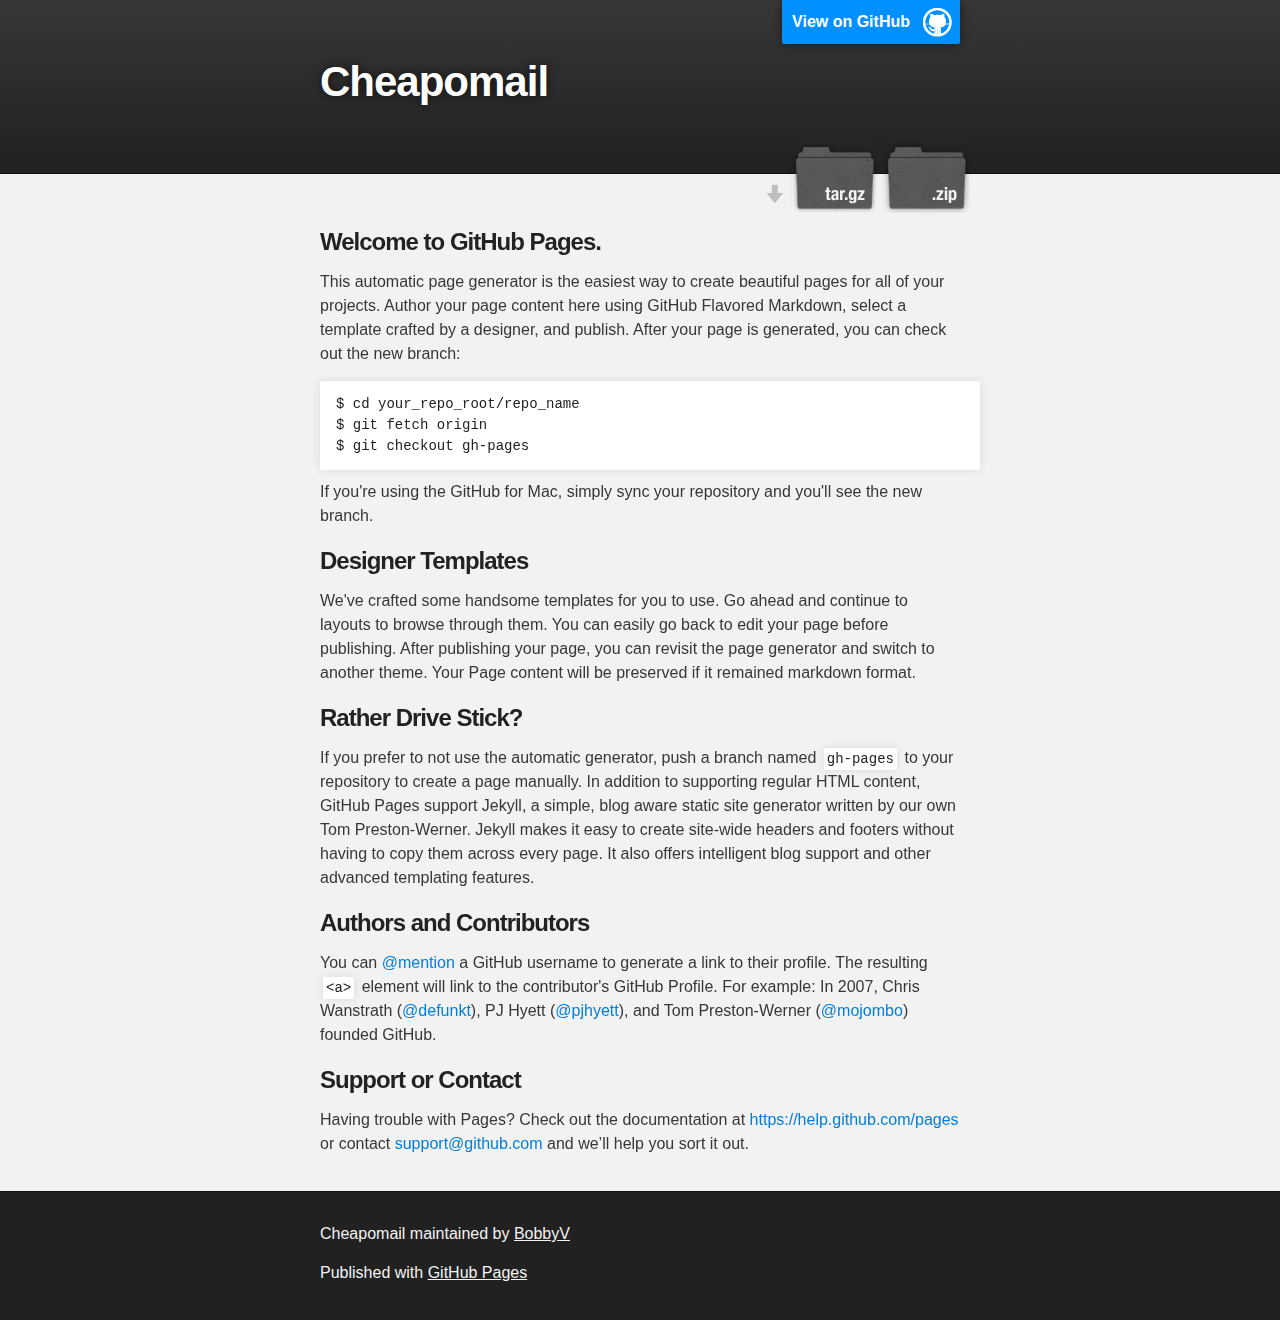
<file: index.html>
<!DOCTYPE html>
<html>

  <head>
    <meta charset='utf-8'>
    <meta http-equiv="X-UA-Compatible" content="chrome=1">
    <meta name="description" content="Cheapomail : ">

    <link rel="stylesheet" type="text/css" media="screen" href="stylesheets/stylesheet.css">

    <title>Cheapomail</title>
  </head>

  <body>

    <!-- HEADER -->
    <div id="header_wrap" class="outer">
        <header class="inner">
          <a id="forkme_banner" href="https://github.com/BobbyV/cheapomail">View on GitHub</a>

          <h1 id="project_title">Cheapomail</h1>
          <h2 id="project_tagline"></h2>

            <section id="downloads">
              <a class="zip_download_link" href="https://github.com/BobbyV/cheapomail/zipball/master">Download this project as a .zip file</a>
              <a class="tar_download_link" href="https://github.com/BobbyV/cheapomail/tarball/master">Download this project as a tar.gz file</a>
            </section>
        </header>
    </div>

    <!-- MAIN CONTENT -->
    <div id="main_content_wrap" class="outer">
      <section id="main_content" class="inner">
        <h3>
<a id="welcome-to-github-pages" class="anchor" href="#welcome-to-github-pages" aria-hidden="true"><span class="octicon octicon-link"></span></a>Welcome to GitHub Pages.</h3>

<p>This automatic page generator is the easiest way to create beautiful pages for all of your projects. Author your page content here using GitHub Flavored Markdown, select a template crafted by a designer, and publish. After your page is generated, you can check out the new branch:</p>

<pre><code>$ cd your_repo_root/repo_name
$ git fetch origin
$ git checkout gh-pages
</code></pre>

<p>If you're using the GitHub for Mac, simply sync your repository and you'll see the new branch.</p>

<h3>
<a id="designer-templates" class="anchor" href="#designer-templates" aria-hidden="true"><span class="octicon octicon-link"></span></a>Designer Templates</h3>

<p>We've crafted some handsome templates for you to use. Go ahead and continue to layouts to browse through them. You can easily go back to edit your page before publishing. After publishing your page, you can revisit the page generator and switch to another theme. Your Page content will be preserved if it remained markdown format.</p>

<h3>
<a id="rather-drive-stick" class="anchor" href="#rather-drive-stick" aria-hidden="true"><span class="octicon octicon-link"></span></a>Rather Drive Stick?</h3>

<p>If you prefer to not use the automatic generator, push a branch named <code>gh-pages</code> to your repository to create a page manually. In addition to supporting regular HTML content, GitHub Pages support Jekyll, a simple, blog aware static site generator written by our own Tom Preston-Werner. Jekyll makes it easy to create site-wide headers and footers without having to copy them across every page. It also offers intelligent blog support and other advanced templating features.</p>

<h3>
<a id="authors-and-contributors" class="anchor" href="#authors-and-contributors" aria-hidden="true"><span class="octicon octicon-link"></span></a>Authors and Contributors</h3>

<p>You can <a href="https://github.com/blog/821" class="user-mention">@mention</a> a GitHub username to generate a link to their profile. The resulting <code>&lt;a&gt;</code> element will link to the contributor's GitHub Profile. For example: In 2007, Chris Wanstrath (<a href="https://github.com/defunkt" class="user-mention">@defunkt</a>), PJ Hyett (<a href="https://github.com/pjhyett" class="user-mention">@pjhyett</a>), and Tom Preston-Werner (<a href="https://github.com/mojombo" class="user-mention">@mojombo</a>) founded GitHub.</p>

<h3>
<a id="support-or-contact" class="anchor" href="#support-or-contact" aria-hidden="true"><span class="octicon octicon-link"></span></a>Support or Contact</h3>

<p>Having trouble with Pages? Check out the documentation at <a href="https://help.github.com/pages">https://help.github.com/pages</a> or contact <a href="mailto:support@github.com">support@github.com</a> and we’ll help you sort it out.</p>
      </section>
    </div>

    <!-- FOOTER  -->
    <div id="footer_wrap" class="outer">
      <footer class="inner">
        <p class="copyright">Cheapomail maintained by <a href="https://github.com/BobbyV">BobbyV</a></p>
        <p>Published with <a href="http://pages.github.com">GitHub Pages</a></p>
      </footer>
    </div>

    

  </body>
</html>
</file>
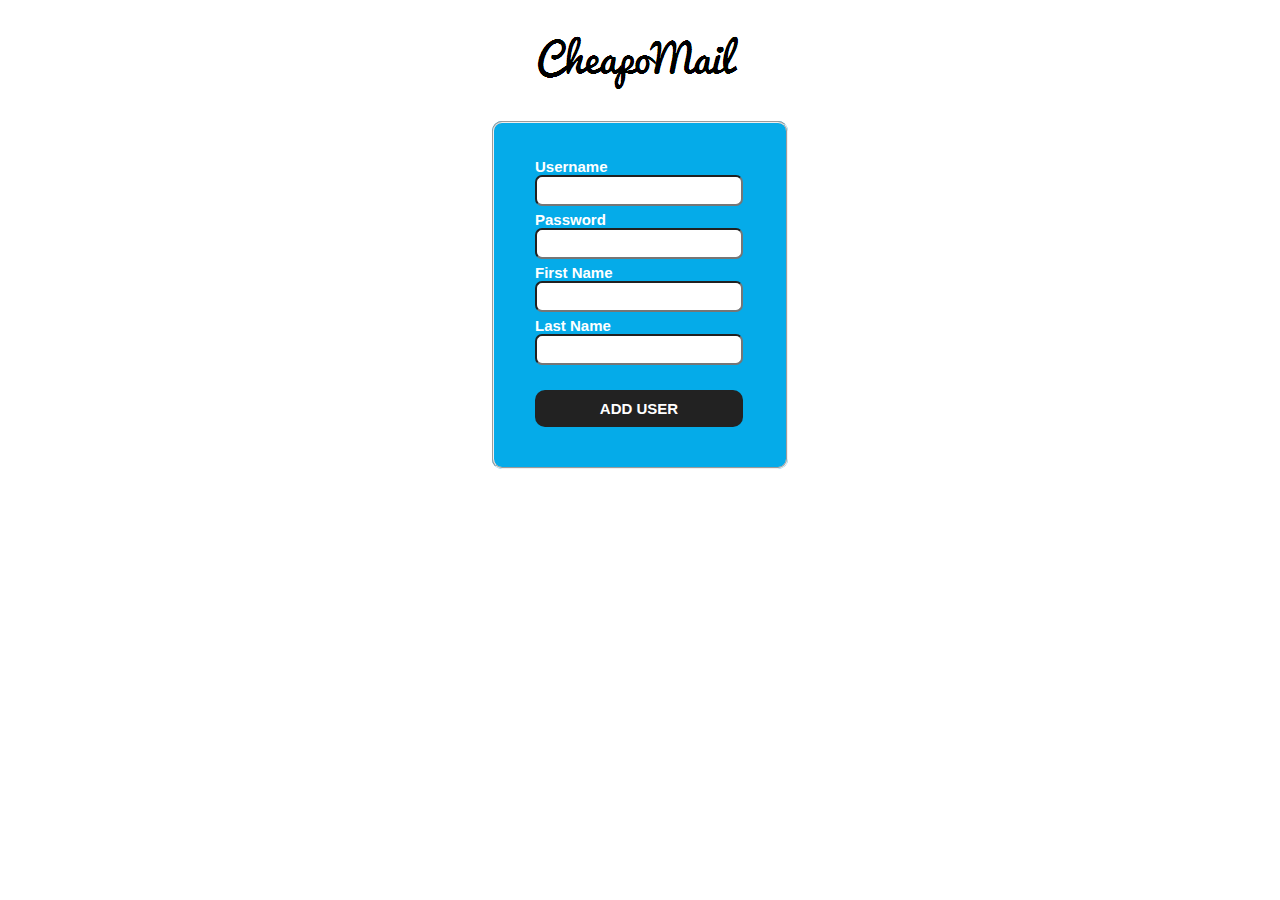
<file: adduser.html>
<!DOCTYPE html>
<html>
  <head>
    <title>Add User to Cheapo Mail</title>
    <link rel=stylesheet type="text/css" href="login.css">
    <script type="text/javascript" src="login.js"></script>
    <script src="lib/jquery-1.11.1.js"></script>
    <script src=""></script>
  </head>
  
  <body>
    <img class="logo" src="mail.png"/>
    <form id="logininfo" action="signup.php" method="post"> 
    <fieldset>
    <div id="info">
        <strong>Username</strong><br> <input type="text" id ="username" name="username" class="textfield"> <br>
        <strong>Password</strong><br> <input type="password" id ="password" name="password" class="textfield"> <br>
        <strong>First Name</strong><br> <input type="text" id ="firstname" name="firstname" class="textfield"> <br>
        <strong>Last Name</strong><br> <input type="text" id ="lastname" name="lastname" class="textfield"> <br>
        <button type= "submit" id="login" > <strong> ADD USER </strong> </button>
    </div>
    </fieldset>
    </form>
     <div id= "login_status"></div>
  </body>
</html>
</file>
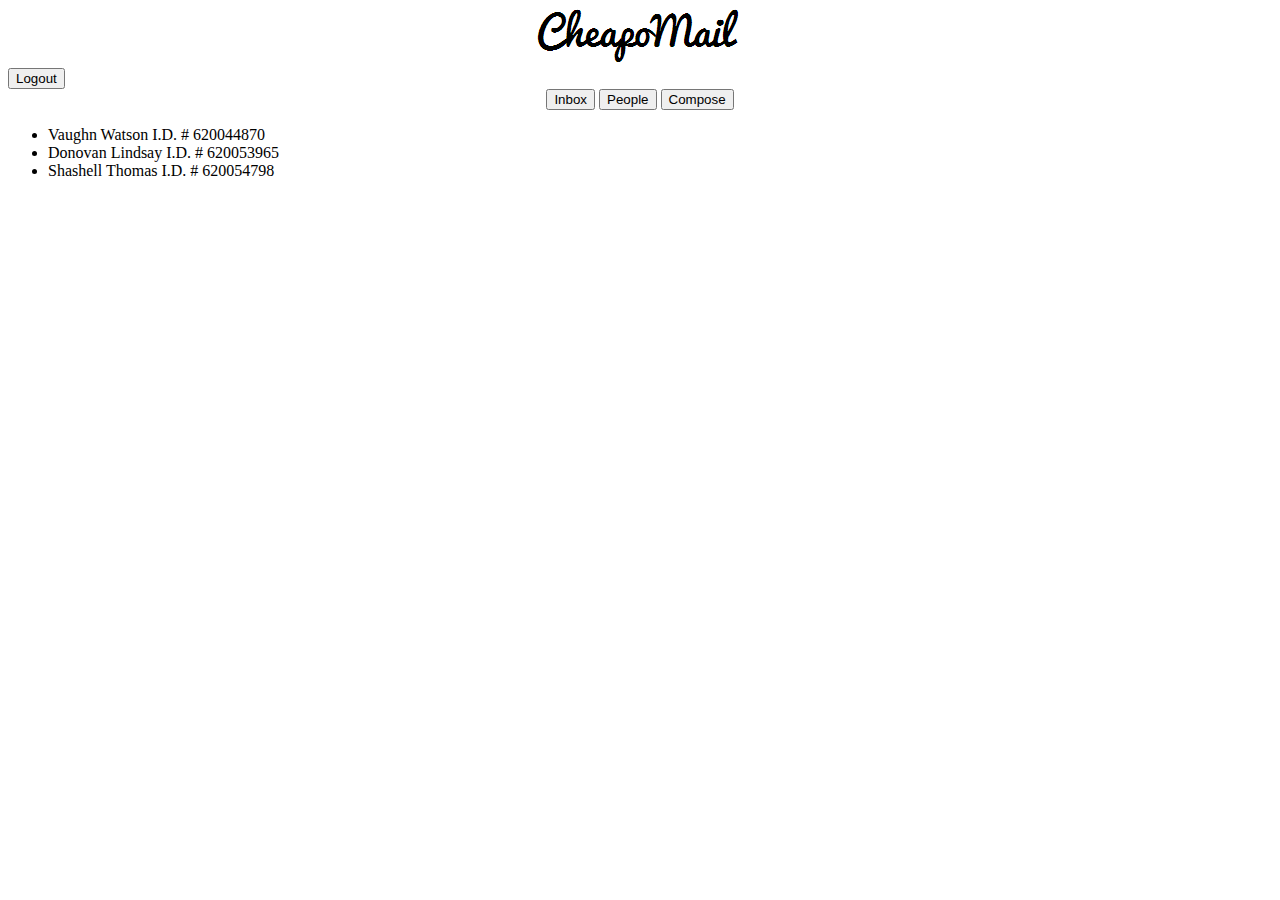
<file: homepage.html>
<!DOCTYPE html>
<html>
    <head>
        <title>Cheapomail</title>
        <link rel="stylesheet" href="homepage.css" type="text/css" />
        <script type="text/javascript" src="homepage.js"></script>
    </head>
    
    <body>
        <center><img src="mail.png"><br></center>
        <a href="index.html">
          <button id="logout"><div class= "menu_options">Logout</div></button>
        </a>
        <div id = "menu">
          <center>
            <!-- <button class="dobutton" id="Compose" ><div class= "menu_options">Compose</div></button> -->
            <button class="dobutton" id="Inbox" onclick="open_inbox()"><div class= "menu_options">Inbox</div></button>
            <button class="dobutton" id="People"><div class= "menu_options">People</div></button>
            <button onclick="startComp()">Compose</button>
          </center>
        </div>
        <div id="show" style="display:none">
          <form ng-show="adding" class="add-window" ng-submit="addItem()">
            <div class='header'>Compose a message</div>
            <div class='inner'>
              <div>
                <label>To: </label>
                <input type="text" ng-model="newItem.name" required>
              </div>
              <div>
                <label>Cc: </label>
                <input type="text" ng-model="newItem.publisher" required>
              </div>
              <div>
                <label>Message: </label>
                <textarea ng-model="newItem.description"></textarea>
              </div>
              <div class='button-bar'>
                <input type="submit" value="Send">
                <input type="reset" value="Cancel" onclick="stopComp()">
              </div>
            </div>
          </form>
        </div>
        <div id="open" class="notification-container" style="display:none">
          <div class="value unread">
            <h3 class="msgtitle">
                Kerry Williams
            </h3>
            <p class="subject">
              He dude wats happening?
            </p>
          </div>
        </div>
      </div>
      <p>
          <ul>
            <li>Vaughn Watson I.D. # 620044870</li> 
           <li>Donovan Lindsay I.D. # 620053965</li>
            <li>Shashell Thomas I.D. # 620054798</li>
          </ul>
      </p>
    </body>
</html>
</file>
<file: stylesheets/stylesheet.css>
/*******************************************************************************
Slate Theme for GitHub Pages
by Jason Costello, @jsncostello
*******************************************************************************/

@import url(pygment_trac.css);

/*******************************************************************************
MeyerWeb Reset
*******************************************************************************/

html, body, div, span, applet, object, iframe,
h1, h2, h3, h4, h5, h6, p, blockquote, pre,
a, abbr, acronym, address, big, cite, code,
del, dfn, em, img, ins, kbd, q, s, samp,
small, strike, strong, sub, sup, tt, var,
b, u, i, center,
dl, dt, dd, ol, ul, li,
fieldset, form, label, legend,
table, caption, tbody, tfoot, thead, tr, th, td,
article, aside, canvas, details, embed,
figure, figcaption, footer, header, hgroup,
menu, nav, output, ruby, section, summary,
time, mark, audio, video {
  margin: 0;
  padding: 0;
  border: 0;
  font: inherit;
  vertical-align: baseline;
}

/* HTML5 display-role reset for older browsers */
article, aside, details, figcaption, figure,
footer, header, hgroup, menu, nav, section {
  display: block;
}

ol, ul {
  list-style: none;
}

table {
  border-collapse: collapse;
  border-spacing: 0;
}

/*******************************************************************************
Theme Styles
*******************************************************************************/

body {
  box-sizing: border-box;
  color:#373737;
  background: #212121;
  font-size: 16px;
  font-family: 'Myriad Pro', Calibri, Helvetica, Arial, sans-serif;
  line-height: 1.5;
  -webkit-font-smoothing: antialiased;
}

h1, h2, h3, h4, h5, h6 {
  margin: 10px 0;
  font-weight: 700;
  color:#222222;
  font-family: 'Lucida Grande', 'Calibri', Helvetica, Arial, sans-serif;
  letter-spacing: -1px;
}

h1 {
  font-size: 36px;
  font-weight: 700;
}

h2 {
  padding-bottom: 10px;
  font-size: 32px;
  background: url('../images/bg_hr.png') repeat-x bottom;
}

h3 {
  font-size: 24px;
}

h4 {
  font-size: 21px;
}

h5 {
  font-size: 18px;
}

h6 {
  font-size: 16px;
}

p {
  margin: 10px 0 15px 0;
}

footer p {
  color: #f2f2f2;
}

a {
  text-decoration: none;
  color: #007edf;
  text-shadow: none;

  transition: color 0.5s ease;
  transition: text-shadow 0.5s ease;
  -webkit-transition: color 0.5s ease;
  -webkit-transition: text-shadow 0.5s ease;
  -moz-transition: color 0.5s ease;
  -moz-transition: text-shadow 0.5s ease;
  -o-transition: color 0.5s ease;
  -o-transition: text-shadow 0.5s ease;
  -ms-transition: color 0.5s ease;
  -ms-transition: text-shadow 0.5s ease;
}

a:hover, a:focus {text-decoration: underline;}

footer a {
  color: #F2F2F2;
  text-decoration: underline;
}

em {
  font-style: italic;
}

strong {
  font-weight: bold;
}

img {
  position: relative;
  margin: 0 auto;
  max-width: 739px;
  padding: 5px;
  margin: 10px 0 10px 0;
  border: 1px solid #ebebeb;

  box-shadow: 0 0 5px #ebebeb;
  -webkit-box-shadow: 0 0 5px #ebebeb;
  -moz-box-shadow: 0 0 5px #ebebeb;
  -o-box-shadow: 0 0 5px #ebebeb;
  -ms-box-shadow: 0 0 5px #ebebeb;
}

p img {
  display: inline;
  margin: 0;
  padding: 0;
  vertical-align: middle;
  text-align: center;
  border: none;
}

pre, code {
  width: 100%;
  color: #222;
  background-color: #fff;

  font-family: Monaco, "Bitstream Vera Sans Mono", "Lucida Console", Terminal, monospace;
  font-size: 14px;

  border-radius: 2px;
  -moz-border-radius: 2px;
  -webkit-border-radius: 2px;
}

pre {
  width: 100%;
  padding: 10px;
  box-shadow: 0 0 10px rgba(0,0,0,.1);
  overflow: auto;
}

code {
  padding: 3px;
  margin: 0 3px;
  box-shadow: 0 0 10px rgba(0,0,0,.1);
}

pre code {
  display: block;
  box-shadow: none;
}

blockquote {
  color: #666;
  margin-bottom: 20px;
  padding: 0 0 0 20px;
  border-left: 3px solid #bbb;
}


ul, ol, dl {
  margin-bottom: 15px
}

ul {
  list-style-position: inside;
  list-style: disc;
  padding-left: 20px;
}

ol {
  list-style-position: inside;
  list-style: decimal;
  padding-left: 20px;
}

dl dt {
  font-weight: bold;
}

dl dd {
  padding-left: 20px;
  font-style: italic;
}

dl p {
  padding-left: 20px;
  font-style: italic;
}

hr {
  height: 1px;
  margin-bottom: 5px;
  border: none;
  background: url('../images/bg_hr.png') repeat-x center;
}

table {
  border: 1px solid #373737;
  margin-bottom: 20px;
  text-align: left;
 }

th {
  font-family: 'Lucida Grande', 'Helvetica Neue', Helvetica, Arial, sans-serif;
  padding: 10px;
  background: #373737;
  color: #fff;
 }

td {
  padding: 10px;
  border: 1px solid #373737;
 }

form {
  background: #f2f2f2;
  padding: 20px;
}

/*******************************************************************************
Full-Width Styles
*******************************************************************************/

.outer {
  width: 100%;
}

.inner {
  position: relative;
  max-width: 640px;
  padding: 20px 10px;
  margin: 0 auto;
}

#forkme_banner {
  display: block;
  position: absolute;
  top:0;
  right: 10px;
  z-index: 10;
  padding: 10px 50px 10px 10px;
  color: #fff;
  background: url('../images/blacktocat.png') #0090ff no-repeat 95% 50%;
  font-weight: 700;
  box-shadow: 0 0 10px rgba(0,0,0,.5);
  border-bottom-left-radius: 2px;
  border-bottom-right-radius: 2px;
}

#header_wrap {
  background: #212121;
  background: -moz-linear-gradient(top, #373737, #212121);
  background: -webkit-linear-gradient(top, #373737, #212121);
  background: -ms-linear-gradient(top, #373737, #212121);
  background: -o-linear-gradient(top, #373737, #212121);
  background: linear-gradient(top, #373737, #212121);
}

#header_wrap .inner {
  padding: 50px 10px 30px 10px;
}

#project_title {
  margin: 0;
  color: #fff;
  font-size: 42px;
  font-weight: 700;
  text-shadow: #111 0px 0px 10px;
}

#project_tagline {
  color: #fff;
  font-size: 24px;
  font-weight: 300;
  background: none;
  text-shadow: #111 0px 0px 10px;
}

#downloads {
  position: absolute;
  width: 210px;
  z-index: 10;
  bottom: -40px;
  right: 0;
  height: 70px;
  background: url('../images/icon_download.png') no-repeat 0% 90%;
}

.zip_download_link {
  display: block;
  float: right;
  width: 90px;
  height:70px;
  text-indent: -5000px;
  overflow: hidden;
  background: url(../images/sprite_download.png) no-repeat bottom left;
}

.tar_download_link {
  display: block;
  float: right;
  width: 90px;
  height:70px;
  text-indent: -5000px;
  overflow: hidden;
  background: url(../images/sprite_download.png) no-repeat bottom right;
  margin-left: 10px;
}

.zip_download_link:hover {
  background: url(../images/sprite_download.png) no-repeat top left;
}

.tar_download_link:hover {
  background: url(../images/sprite_download.png) no-repeat top right;
}

#main_content_wrap {
  background: #f2f2f2;
  border-top: 1px solid #111;
  border-bottom: 1px solid #111;
}

#main_content {
  padding-top: 40px;
}

#footer_wrap {
  background: #212121;
}



/*******************************************************************************
Small Device Styles
*******************************************************************************/

@media screen and (max-width: 480px) {
  body {
    font-size:14px;
  }

  #downloads {
    display: none;
  }

  .inner {
    min-width: 320px;
    max-width: 480px;
  }

  #project_title {
  font-size: 32px;
  }

  h1 {
    font-size: 28px;
  }

  h2 {
    font-size: 24px;
  }

  h3 {
    font-size: 21px;
  }

  h4 {
    font-size: 18px;
  }

  h5 {
    font-size: 14px;
  }

  h6 {
    font-size: 12px;
  }

  code, pre {
    min-width: 320px;
    max-width: 480px;
    font-size: 11px;
  }

}
</file>
<file: login.css>
body 
{
    margin: auto;
}

img.logo 
{
    display: block;
    margin-left: auto;
    margin-right: auto;
    margin-top: 30px;
    padding: 5px 50px 30px 50px;
}

fieldset 
{
    width: 270px;
    background-color: #05abe9;
    border-radius: 10px;
    margin: auto;
}

#logininfo 
{
    /*background-color: #3fc409; */
    color: #FFFFFF;
    font-family: Arial, sans-serif;
    font-size: 15px;
}

.textfield 
{
    width: 200px;
    height: 25px;
    margin-bottom: 5px;
    border-radius: 7px;
}

#info 
{
    padding: 30px;
}

#password
{
    /*margin-top: 20px;*/
}

#login
{
    width: 208px;
    background-color: #222222;
    color: #FFFFFF;
    border-radius: 10px;
    padding: 10px 0;
    margin-top: 20px;
    font-size: 15px;
    outline: none;
    cursor: pointer;
    border: none;
}

#login:hover 
{
    background-color: #FF0000;
}
</file>
<file: homepage.css>
.add-window {
  min-width: 350px;
  position: fixed;
  bottom: 0px;
  right: 10px;
  border: 1px solid black;
  background-color: white;
}

.add-window .header {
  background-color: #333;
  color: white;
}

.add-window div {
  padding: 5px 20px;
}

.description {
  margin: 10px 0;
}

label {
  display: inline-block;
  width: 100px;
  text-align: right;
  vertical-align: top;
}

.button-bar {
  text-align: right;
}

input[type=text] {
  width: 200px;
}

textarea {
  width: 200px;
  height: 100px;
}

.notification-container {
background-color: grey;
height: 400px;
width: 700px;
margin: auto;
/*margin-top: 180px;*/
}

.value {
border: 2px red solid;
}
  
}

#menu {
  margin: auto;
  background-color:red;
}
</file>
